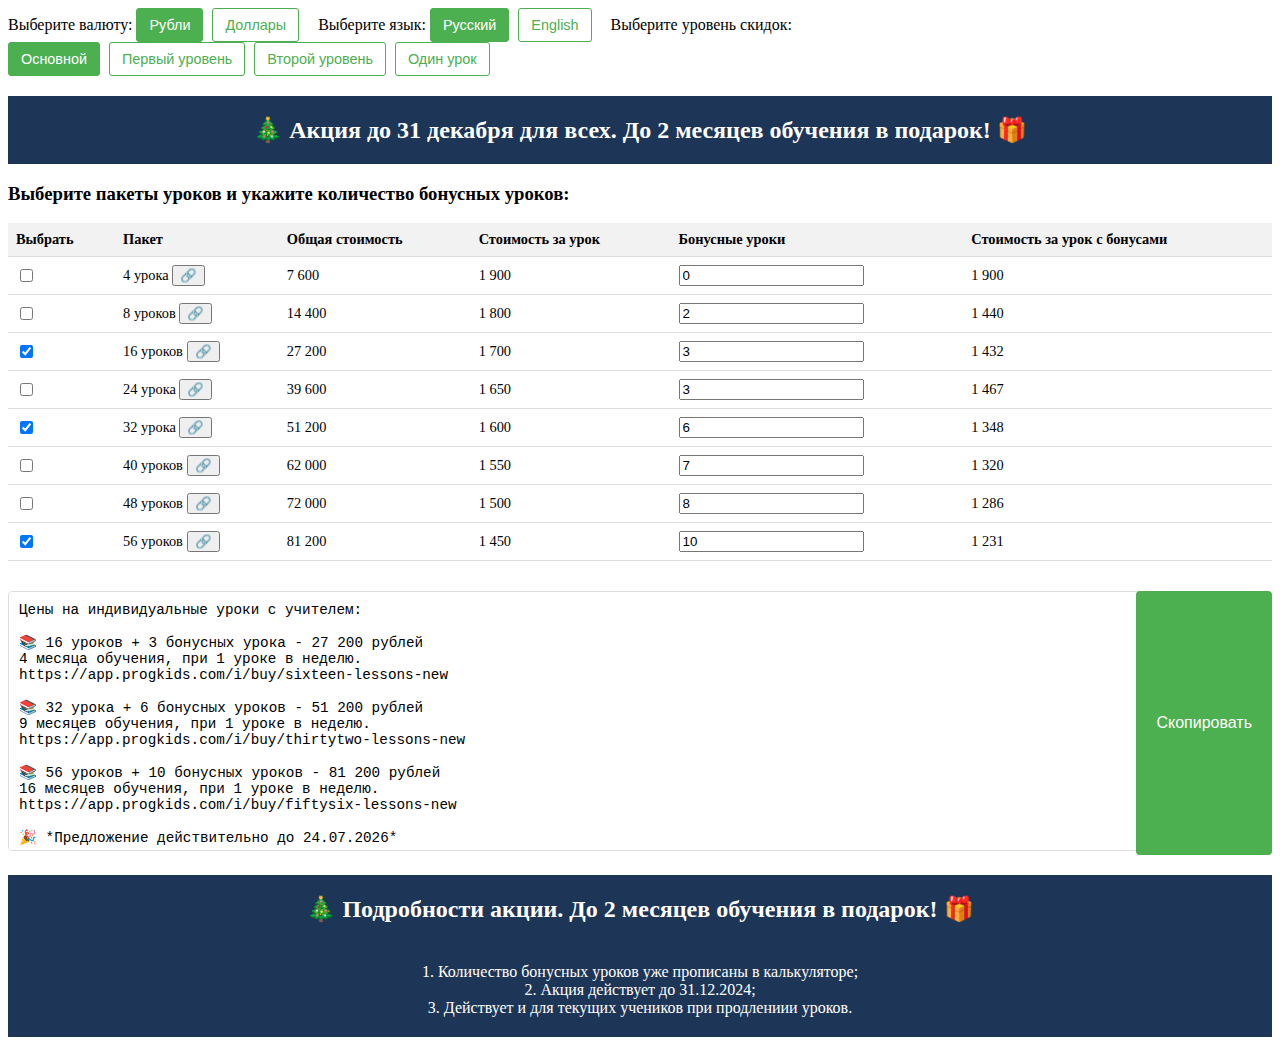
<file: index.html>
<!DOCTYPE html>
<html lang="ru">
<head>
    <meta charset="UTF-8">
    <meta name="viewport" content="width=device-width, initial-scale=1.0">
    <title>Калькулятор бонусных уроков - Основной</title>
    <link rel="stylesheet" href="styles.css">
</head>
<body>

    <div class="container">
        <label>Выберите валюту:</label>
        <div class="button-group">
            <button onclick="changeCurrency('rub')" id="currency-rub" class="active">Рубли</button>
            <button onclick="changeCurrency('usd')" id="currency-usd">Доллары</button>
        </div>

        <label>Выберите язык:</label>
        <div class="button-group">
            <button onclick="changeLanguage('ru')" id="language-ru" class="active">Русский</button>
            <button onclick="changeLanguage('en')" id="language-en">English</button>
        </div>

        <label>Выберите уровень скидок:</label>
        <div class="button-group">
            <button onclick="changeDiscountLevel('base')" id="discount-base" class="active">Основной</button>
            <button onclick="changeDiscountLevel('level1')" id="discount-level1">Первый уровень</button>
            <button onclick="changeDiscountLevel('level2')" id="discount-level2">Второй уровень</button>
            <button onclick="changeDiscountLevel('oneLesson')" id="discount-oneLesson">Один урок</button>
        </div>
    </div>
    <div style="background-color: #1d3557; color: #ffffff; text-align: center; padding: 20px; font-size: 24px; font-weight: bold;">
        🎄 Акция до 31 декабря для всех. До 2 месяцев обучения в подарок! 🎁
    </div>
    <div class="container small-content">
        <h3>Выберите пакеты уроков и укажите количество бонусных уроков:</h3>
        <table>
            <thead>
                <tr>
                    <th>Выбрать</th>
                    <th>Пакет</th>
                    <th>Общая стоимость</th>
                    <th>Стоимость за урок</th>
                    <th>Бонусные уроки</th>
                    <th>Стоимость за урок с бонусами</th>
                </tr>
            </thead>
            <tbody id="lessonPackagesTable">
                <!-- Таблица будет заполнена скриптом -->
            </tbody>
        </table>
    </div>

    <div class="container large-textarea">
        <div class="textarea-wrapper">
            <textarea id="generatedMessage" rows="12" readonly oninput="autoResize(this)"></textarea>
            <button class="copy-button" onclick="copyMessage()">Скопировать</button>
        </div>
    </div>

    <div style="background-color: #1d3557; color: #ffffff; text-align: center; padding: 20px; font-size: 24px; font-weight: bold;">
        🎄 Подробности акции. До 2 месяцев обучения в подарок! 🎁
    </div>
    <div style="background-color: #1d3557; color: #ffffff; text-align: center; padding: 20px; font-size: 16px;">
        1. Количество бонусных уроков уже прописаны в калькуляторе;<br>
        2. Акция действует до 31.12.2024;<br>
        3. Действует и для текущих учеников при продлениии уроков.<br>
    </div>

    <script src="lessonPackagesConfig.js"></script>
    <script src="common.js"></script>
    <script>
        function autoResize(textarea) {
            textarea.style.height = 'auto';
            textarea.style.height = (textarea.scrollHeight) + 'px';
        }

        // После загрузки текста в textarea, вызываем autoResize для корректной высоты
        document.addEventListener('DOMContentLoaded', function() {
            const textarea = document.getElementById('generatedMessage');
            autoResize(textarea); // Устанавливаем высоту при первой загрузке
        });
    </script>
</body>
</html>
</file>
<file: styles.css>
.container {
    margin-bottom: 20px;
}

.button-group {
    display: inline-block;
    margin-right: 10px;
}

.button-group button {
    padding: 8px 12px;
    border: 1px solid #4CAF50;
    background-color: white;
    color: #4CAF50;
    cursor: pointer;
    transition: background-color 0.3s;
    border-radius: 3px;
    margin-right: 5px;
    font-size: 0.9em;
}

.button-group button.active {
    background-color: #4CAF50;
    color: white;
}

.button-group button:hover {
    background-color: #45a049;
    color: white;
}

.small-content table {
    font-size: 0.9em;
    width: 100%;
    border-collapse: collapse;
}

.small-content th, .small-content td {
    padding: 8px;
    text-align: left;
    border-bottom: 1px solid #ddd;
}

.small-content th {
    background-color: #f2f2f2;
}

.large-textarea {
    margin-top: 30px;
    position: relative;
}

.textarea-wrapper {
    position: relative;
    width: 100%;
}

.textarea-wrapper textarea {
    width: calc(100% - 120px);
    font-size: 1.1em;
    padding: 10px;
    resize: none;
    border: 1px solid #ddd;
    border-radius: 4px;
    box-sizing: border-box;
    display: inline-block;
}

.textarea-wrapper .copy-button {
    position: absolute;
    right: 0;
    top: 0;
    padding: 10px 20px;
    background-color: #4CAF50;
    color: white;
    border: none;
    border-radius: 4px;
    cursor: pointer;
    font-size: 1em;
    height: 100%;
    display: inline-block;
}

.textarea-wrapper .copy-button:hover {
    background-color: #45a049;
}

.warning {
    color: red;
    font-weight: bold;
}
</file>
